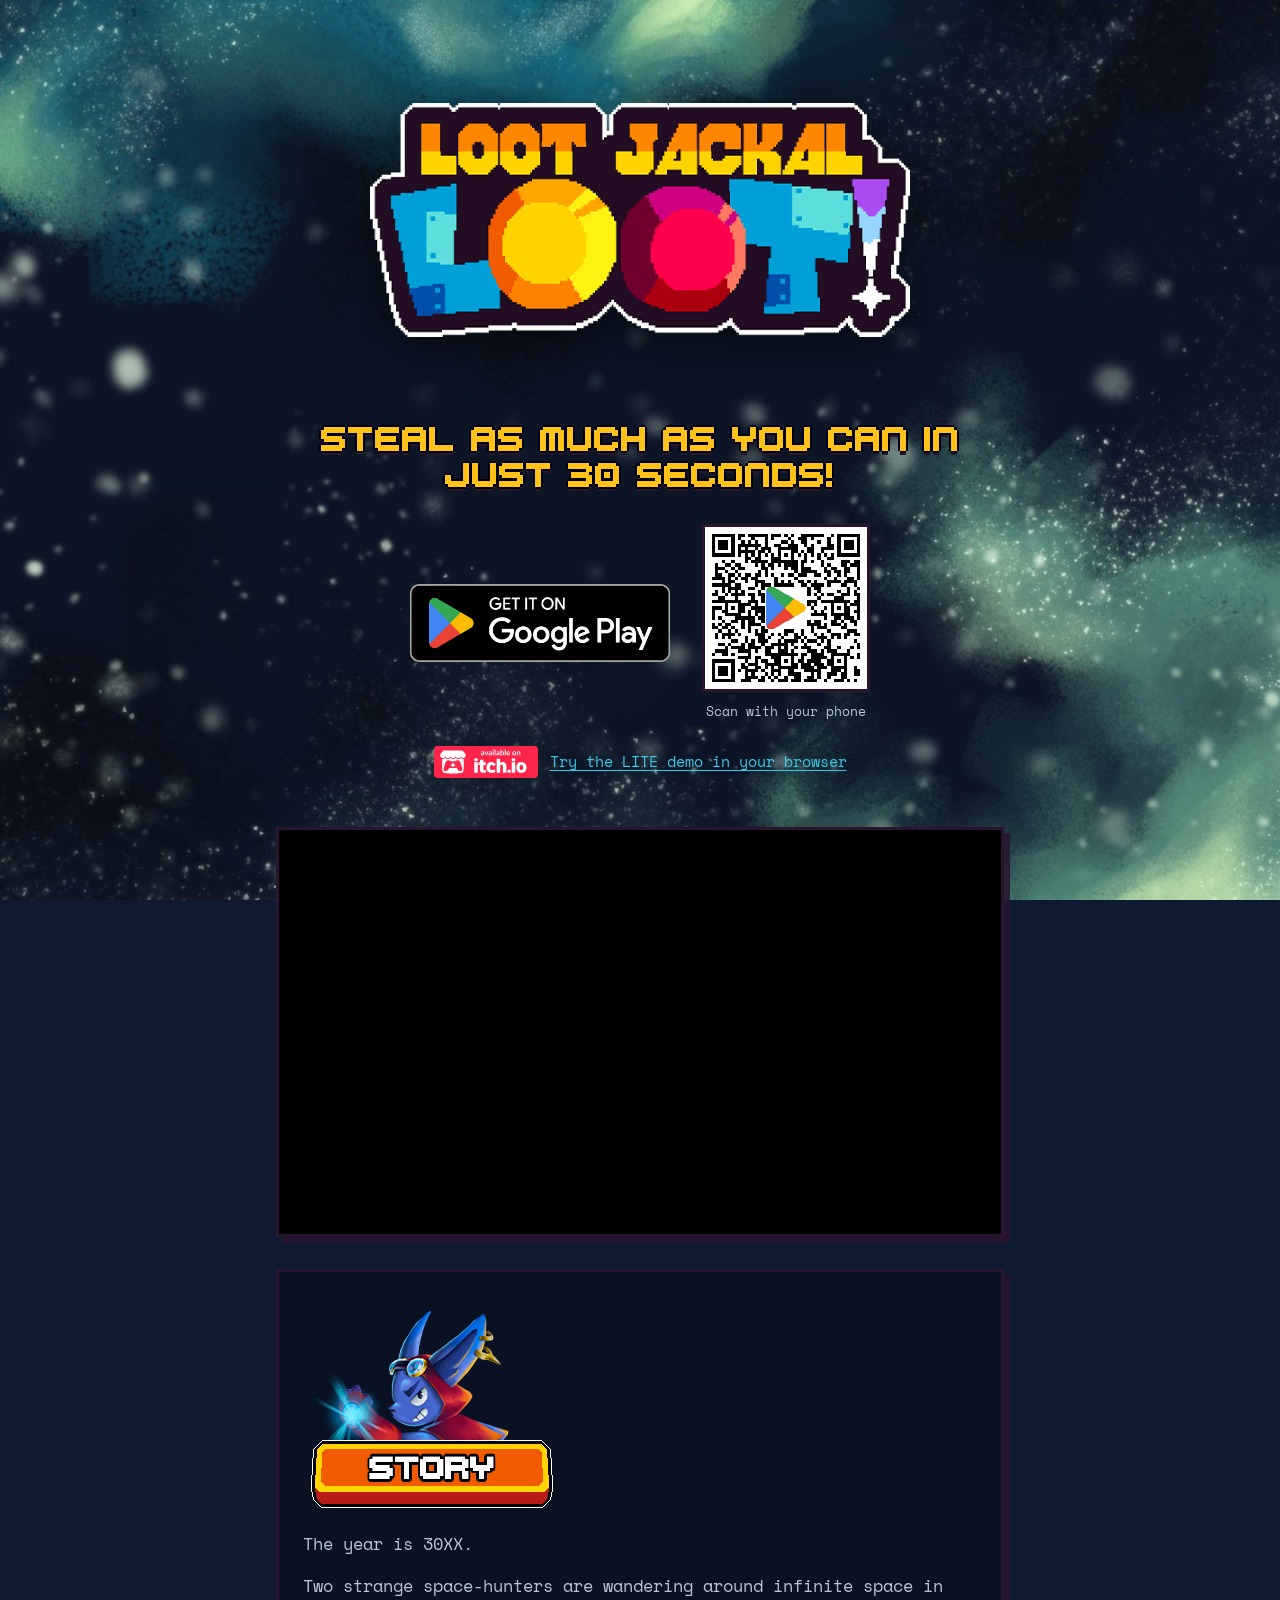
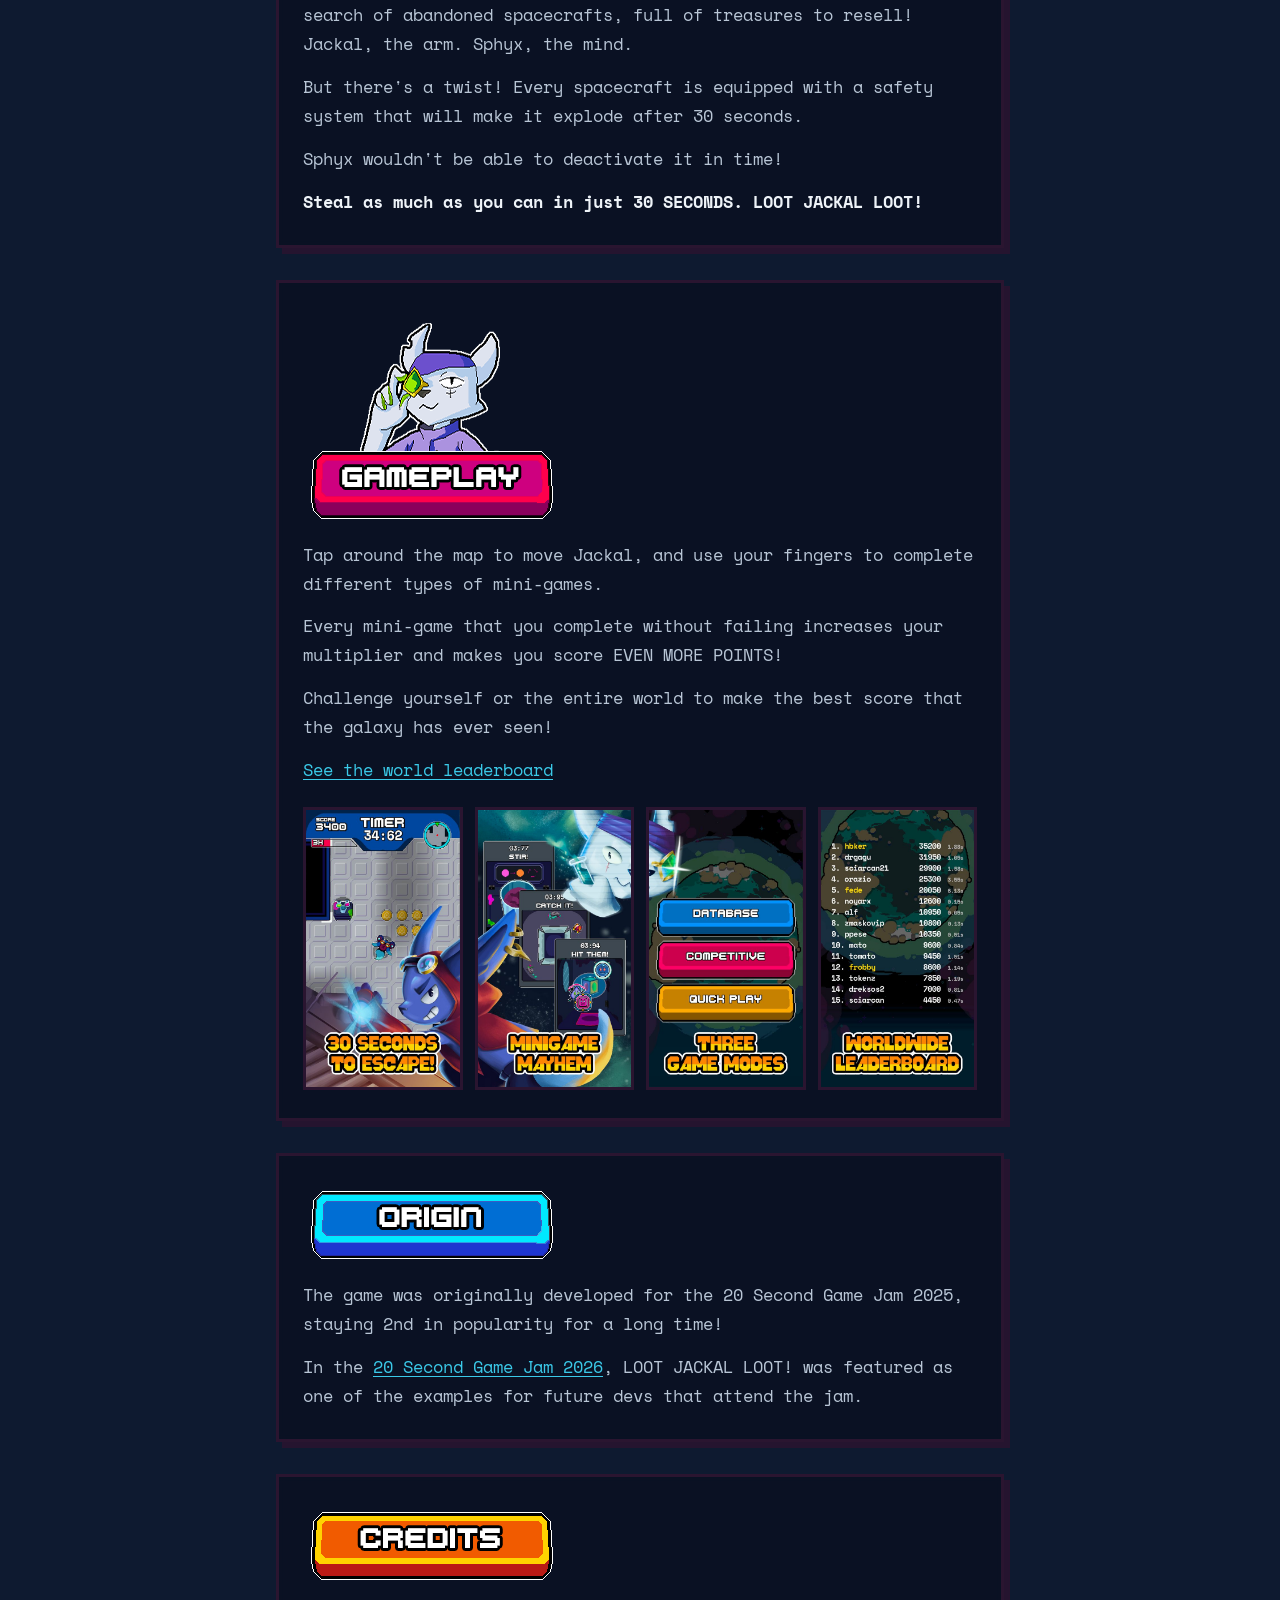
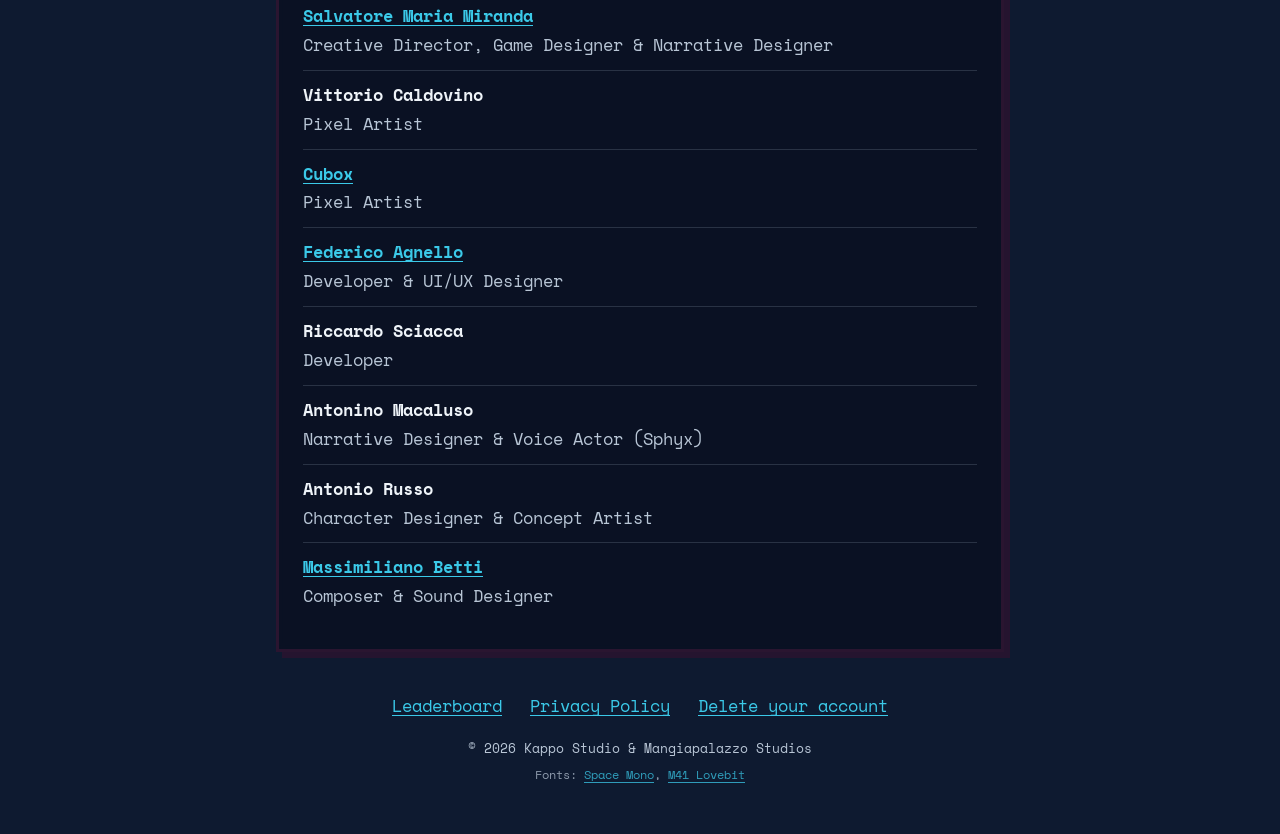
<file: index.html>
<!doctype html>
<html lang="en">
<head>
<meta charset="utf-8">
<meta name="viewport" content="width=device-width, initial-scale=1">
<title>LOOT JACKAL LOOT!</title>
<meta name="description" content="Steal as much as you can in just 30 SECONDS!">
<link rel="canonical" href="https://loot-jackal-loot.github.io/">
<meta name="theme-color" content="#0e1a30">

<meta property="og:type" content="website">
<meta property="og:site_name" content="LOOT JACKAL LOOT!">
<meta property="og:locale" content="en_US">
<meta property="og:title" content="LOOT JACKAL LOOT!">
<meta property="og:description" content="Steal as much as you can in just 30 SECONDS!">
<meta property="og:url" content="https://loot-jackal-loot.github.io/">
<meta property="og:image" content="https://loot-jackal-loot.github.io/assets/web/trailer-poster.jpg">
<meta property="og:image:width" content="1280">
<meta property="og:image:height" content="720">
<meta property="og:image:alt" content="Jackal and Sphyx next to the LOOT JACKAL LOOT! logo">
<meta name="twitter:card" content="summary_large_image">
<meta name="twitter:title" content="LOOT JACKAL LOOT!">
<meta name="twitter:description" content="Steal as much as you can in just 30 SECONDS!">
<meta name="twitter:image" content="https://loot-jackal-loot.github.io/assets/web/trailer-poster.jpg">
<meta name="twitter:image:alt" content="Jackal and Sphyx next to the LOOT JACKAL LOOT! logo">

<link rel="icon" type="image/png" sizes="32x32" href="assets/web/icon-32.png">
<link rel="icon" type="image/png" sizes="192x192" href="assets/web/icon-192.png">
<link rel="apple-touch-icon" href="assets/web/icon-180.png">

<link rel="preload" href="/assets/fonts/SpaceMono-Regular.ttf" as="font" type="font/ttf" crossorigin>
<link rel="stylesheet" href="/assets/site.css">

<style>
  /* Hero */
  .hero { text-align: center; padding: 40px 0 40px; }
  .hero h1 { margin: 0; }
  .logo {
    display: block;
    width: min(100%, 540px);
    height: auto;
    margin: 0 auto;
    filter: drop-shadow(0 10px 24px rgba(0, 0, 0, 0.55));
    animation: pop 700ms cubic-bezier(.16, 1, .3, 1) both;
  }
  @keyframes pop {
    from { opacity: 0; transform: scale(.85) translateY(10px); }
    to   { opacity: 1; transform: none; }
  }
  .tagline {
    margin: 24px 0 28px;
    font: 24px/1.5 "M41 Lovebit", "Space Mono", monospace;
    color: var(--gold);
    /* thin black pixel outline, like the game's m41 text */
    text-shadow: 2px 0 0 #000, -2px 0 0 #000, 0 2px 0 #000, 0 -2px 0 #000, 0 4px 0 var(--outline);
  }
  .get {
    display: flex;
    align-items: center;
    justify-content: center;
    gap: 32px;
  }
  .play img { display: block; width: 260px; height: auto; }
  .demo {
    display: inline-flex;
    align-items: center;
    gap: 12px;
    margin-top: 24px;
    font-size: 15px;
  }
  .demo img { display: block; width: 104px; height: auto; }
  .qr { display: none; }
  .qr img {
    display: block;
    width: 168px;
    height: 168px;
    border: 3px solid var(--outline);
    image-rendering: pixelated;
  }
  .qr figcaption { margin-top: 8px; font-size: 13px; color: var(--ink-2); text-align: center; }
  @media (hover: hover) and (pointer: fine) and (min-width: 700px) {
    .qr { display: block; margin: 0; }
  }

  /* Trailer */
  .trailer {
    display: block;
    width: 100%;
    height: auto;
    aspect-ratio: 16 / 9;
    border: 3px solid var(--outline);
    box-shadow: 6px 6px 0 rgba(42, 21, 48, .85);
    margin: 0 0 32px;
    background: #000;
  }

  /* Screenshots: swipe strip on phones, 4-up grid on wider screens */
  .shots {
    display: grid;
    grid-auto-flow: column;
    grid-auto-columns: 62%;
    gap: 12px;
    overflow-x: auto;
    scroll-snap-type: x mandatory;
    margin: 22px -24px 0;
    padding: 0 24px 8px;
    list-style: none;
  }
  .shots li { scroll-snap-align: center; }
  .shots img {
    display: block;
    width: 100%;
    height: auto;
    aspect-ratio: 9 / 16;
    border: 3px solid var(--outline);
  }
  @media (min-width: 640px) {
    .shots {
      grid-auto-flow: row;
      grid-template-columns: repeat(4, 1fr);
      overflow: visible;
      margin: 22px 0 0;
      padding: 0;
    }
  }

  /* Credits */
  .credits { list-style: none; margin: 0; padding: 0; }
  .credits li { padding: 10px 0; border-top: 1px solid rgba(185, 198, 214, .18); }
  .credits li:first-child { border-top: 0; padding-top: 0; }
  .credits .name { display: block; color: var(--ink); font-weight: 700; }
  .credits a.name { color: var(--cyan); }
  .credits a.name:hover { color: var(--gold); }
  .credits .role { display: block; color: var(--ink-2); }

  @media (max-width: 480px) {
    .hero { padding-top: 28px; }
    .tagline { font-size: 16px; }
    .demo { flex-direction: column; gap: 8px; font-size: 13px; }
    .shots { margin-left: -18px; margin-right: -18px; padding-left: 18px; padding-right: 18px; }
  }

  @media (prefers-reduced-motion: reduce) {
    .logo { animation: none; }
  }
</style>
</head>
<body>

<div class="wrap">

  <header class="hero">
    <h1><img class="logo" src="assets/logo.png" width="600" height="400" alt="LOOT JACKAL LOOT!"></h1>
    <p class="tagline">Steal as much as you can in just 30 SECONDS!</p>
    <div class="get">
      <a class="play" href="https://play.google.com/store/apps/details?id=com.lootjackalloot">
        <img src="assets/GetItOnGooglePlay_Badge_Web_color_English.png" width="478" height="142" alt="Get it on Google Play">
      </a>
      <figure class="qr">
        <img src="assets/play-store-qr.png" width="343" height="343" alt="QR code to the Google Play page">
        <figcaption>Scan with your phone</figcaption>
      </figure>
    </div>
    <a class="demo" href="https://kappostudio.itch.io/loot-jackal-loot">
      <img src="assets/badge-color.svg" width="740" height="228" alt="">
      <span>Try the LITE demo in your browser</span>
    </a>
  </header>

  <main>
    <iframe class="trailer" width="1280" height="720" src="https://www.youtube.com/embed/oUSMgRq9DNM" title="LOOT JACKAL LOOT! | Available now on Google Play!" allow="accelerometer; autoplay; clipboard-write; encrypted-media; gyroscope; picture-in-picture; web-share" referrerpolicy="strict-origin-when-cross-origin" allowfullscreen></iframe>

    <section class="panel" aria-labelledby="story">
      <h2 id="story"><img src="assets/header-story.png" width="257" height="214" alt="Story"></h2>
      <p>The year is 30XX.</p>
      <p>Two strange space-hunters are wandering around infinite space in search of abandoned spacecrafts, full of treasures to resell! Jackal, the arm. Sphyx, the mind.</p>
      <p>But there's a twist! Every spacecraft is equipped with a safety system that will make it explode after 30 seconds.</p>
      <p>Sphyx wouldn't be able to deactivate it in time!</p>
      <p><strong>Steal as much as you can in just 30 SECONDS. LOOT JACKAL LOOT!</strong></p>
    </section>

    <section class="panel" aria-labelledby="gameplay">
      <h2 id="gameplay"><img src="assets/header-gameplay.png" width="257" height="214" alt="Gameplay"></h2>
      <p>Tap around the map to move Jackal, and use your fingers to complete different types of mini-games.</p>
      <p>Every mini-game that you complete without failing increases your multiplier and makes you score EVEN MORE POINTS!</p>
      <p>Challenge yourself or the entire world to make the best score that the galaxy has ever seen!</p>
      <p><a href="leaderboard/">See the world leaderboard</a></p>
      <ul class="shots" aria-label="Screenshots">
        <li><img src="assets/web/screenshot-1.jpg" width="540" height="960" alt="Gameplay screenshot 1" loading="lazy"></li>
        <li><img src="assets/web/screenshot-2.jpg" width="540" height="960" alt="Gameplay screenshot 2" loading="lazy"></li>
        <li><img src="assets/web/screenshot-3.jpg" width="540" height="960" alt="Gameplay screenshot 3" loading="lazy"></li>
        <li><img src="assets/web/screenshot-4.jpg" width="540" height="960" alt="Gameplay screenshot 4" loading="lazy"></li>
      </ul>
    </section>

    <section class="panel" aria-labelledby="origin">
      <h2 id="origin"><img src="assets/header-origin.png" width="257" height="81" alt="Origin"></h2>
      <p>The game was originally developed for the 20 Second Game Jam 2025, staying 2nd in popularity for a long time!</p>
      <p>In the <a href="https://itch.io/jam/20-second-game-jam-2026">20 Second Game Jam 2026</a>, LOOT JACKAL LOOT! was featured as one of the examples for future devs that attend the jam.</p>
    </section>

    <section class="panel" aria-labelledby="credits">
      <h2 id="credits"><img src="assets/header-credits.png" width="257" height="81" alt="Credits"></h2>
      <ul class="credits">
        <li><a class="name" href="https://avely.me/frobby">Salvatore Maria Miranda</a><span class="role">Creative Director, Game Designer &amp; Narrative Designer</span></li>
        <li><span class="name">Vittorio Caldovino</span><span class="role">Pixel Artist</span></li>
        <li><a class="name" href="https://thecubox.itch.io/">Cubox</a><span class="role">Pixel Artist</span></li>
        <li><a class="name" href="https://federicoagnello.me/">Federico Agnello</a><span class="role">Developer &amp; UI/UX Designer</span></li>
        <li><span class="name">Riccardo Sciacca</span><span class="role">Developer</span></li>
        <li><span class="name">Antonino Macaluso</span><span class="role">Narrative Designer &amp; Voice Actor (Sphyx)</span></li>
        <li><span class="name">Antonio Russo</span><span class="role">Character Designer &amp; Concept Artist</span></li>
        <li><a class="name" href="https://www.instagram.com/cobeximan">Massimiliano Betti</a><span class="role">Composer &amp; Sound Designer</span></li>
      </ul>
    </section>
  </main>

  <footer>
    <nav aria-label="More">
      <a href="leaderboard/">Leaderboard</a>
      <a href="privacy-policy/">Privacy Policy</a>
      <a href="account-deletion/">Delete your account</a>
    </nav>
    <p>© 2026 Kappo Studio &amp; Mangiapalazzo Studios</p>
    <p class="fonts">Fonts: <a href="assets/fonts/OFL.txt" title="Space Mono by Colophon Foundry, SIL Open Font License 1.1">Space Mono</a>, <a href="http://mfs.jp.org" title="M41 Lovebit by MFS/Miffies">M41 Lovebit</a></p>
  </footer>

</div>

</body>
</html>
</file>
<file: assets/site.css>
/* Shared style for every page on loot-jackal-loot.github.io.
   Link it with <link rel="stylesheet" href="/assets/site.css">.
   Paths below are relative to this file, so they work from any page. */

@font-face {
  font-family: "Space Mono";
  src: url("fonts/SpaceMono-Regular.ttf") format("truetype");
  font-weight: 400;
  font-display: swap;
}
@font-face {
  font-family: "Space Mono";
  src: url("fonts/SpaceMono-Bold.ttf") format("truetype");
  font-weight: 700;
  font-display: swap;
}
@font-face {
  font-family: "M41 Lovebit";
  src: url("fonts/m41_lovebit.ttf") format("truetype");
  font-display: swap;
}

:root {
  --night: #0e1a30;
  --panel: rgba(9, 16, 33, 0.78);
  --outline: #2a1530;
  --ink: #eef3f8;
  --ink-2: #b9c6d6;
  --gold: #ffc21a;
  --orange: #ff8a00;
  --cyan: #3bc9e8;
}

* { box-sizing: border-box; }

html { background: var(--night); }

body {
  margin: 0;
  color: var(--ink);
  font: 17px/1.7 "Space Mono", ui-monospace, Menlo, Consolas, monospace;
  -webkit-text-size-adjust: 100%;
}

/* Nebula: fixed layer, landscape or portrait file depending on the screen.
   Sized to the large viewport (browser bars hidden) so it doesn't resize
   when mobile browsers show or hide the address bar while scrolling. */
body::before {
  content: "";
  position: fixed;
  top: 0;
  left: 0;
  width: 100%;
  height: 100vh;
  height: 100lvh;
  z-index: -1;
  background: var(--night) url("web/nebula-landscape.jpg") center / cover no-repeat;
}
@media (orientation: portrait) {
  body::before { background-image: url("web/nebula-portrait.jpg"); }
}

a { color: var(--cyan); text-underline-offset: 3px; }
a:hover { color: var(--gold); }
:focus-visible { outline: 3px solid var(--gold); outline-offset: 3px; }

.wrap { max-width: 760px; margin: 0 auto; padding: 0 16px; }

/* Panels */
.panel {
  background: var(--panel);
  border: 3px solid var(--outline);
  box-shadow: 6px 6px 0 rgba(42, 21, 48, .85);
  padding: 28px 24px;
  margin: 0 0 32px;
  -webkit-backdrop-filter: blur(4px);
  backdrop-filter: blur(4px);
}
.panel h2 { margin: 0 0 16px; line-height: 0; }
.panel h2 img { height: auto; max-width: 100%; }
.panel p { margin: 0 0 14px; color: var(--ink-2); }
.panel p:last-child { margin-bottom: 0; }
.panel strong { color: var(--ink); }

/* Footer */
footer { padding: 8px 0 48px; text-align: center; }
footer nav { display: flex; flex-wrap: wrap; justify-content: center; gap: 8px 28px; }
footer p { margin: 16px 0 0; color: var(--ink-2); font-size: 13px; }
footer .fonts { margin-top: 6px; font-size: 12px; opacity: .75; }

@media (max-width: 480px) {
  body { font-size: 16px; }
  .panel { padding: 22px 18px; box-shadow: 4px 4px 0 rgba(42, 21, 48, .85); }
}
</file>
